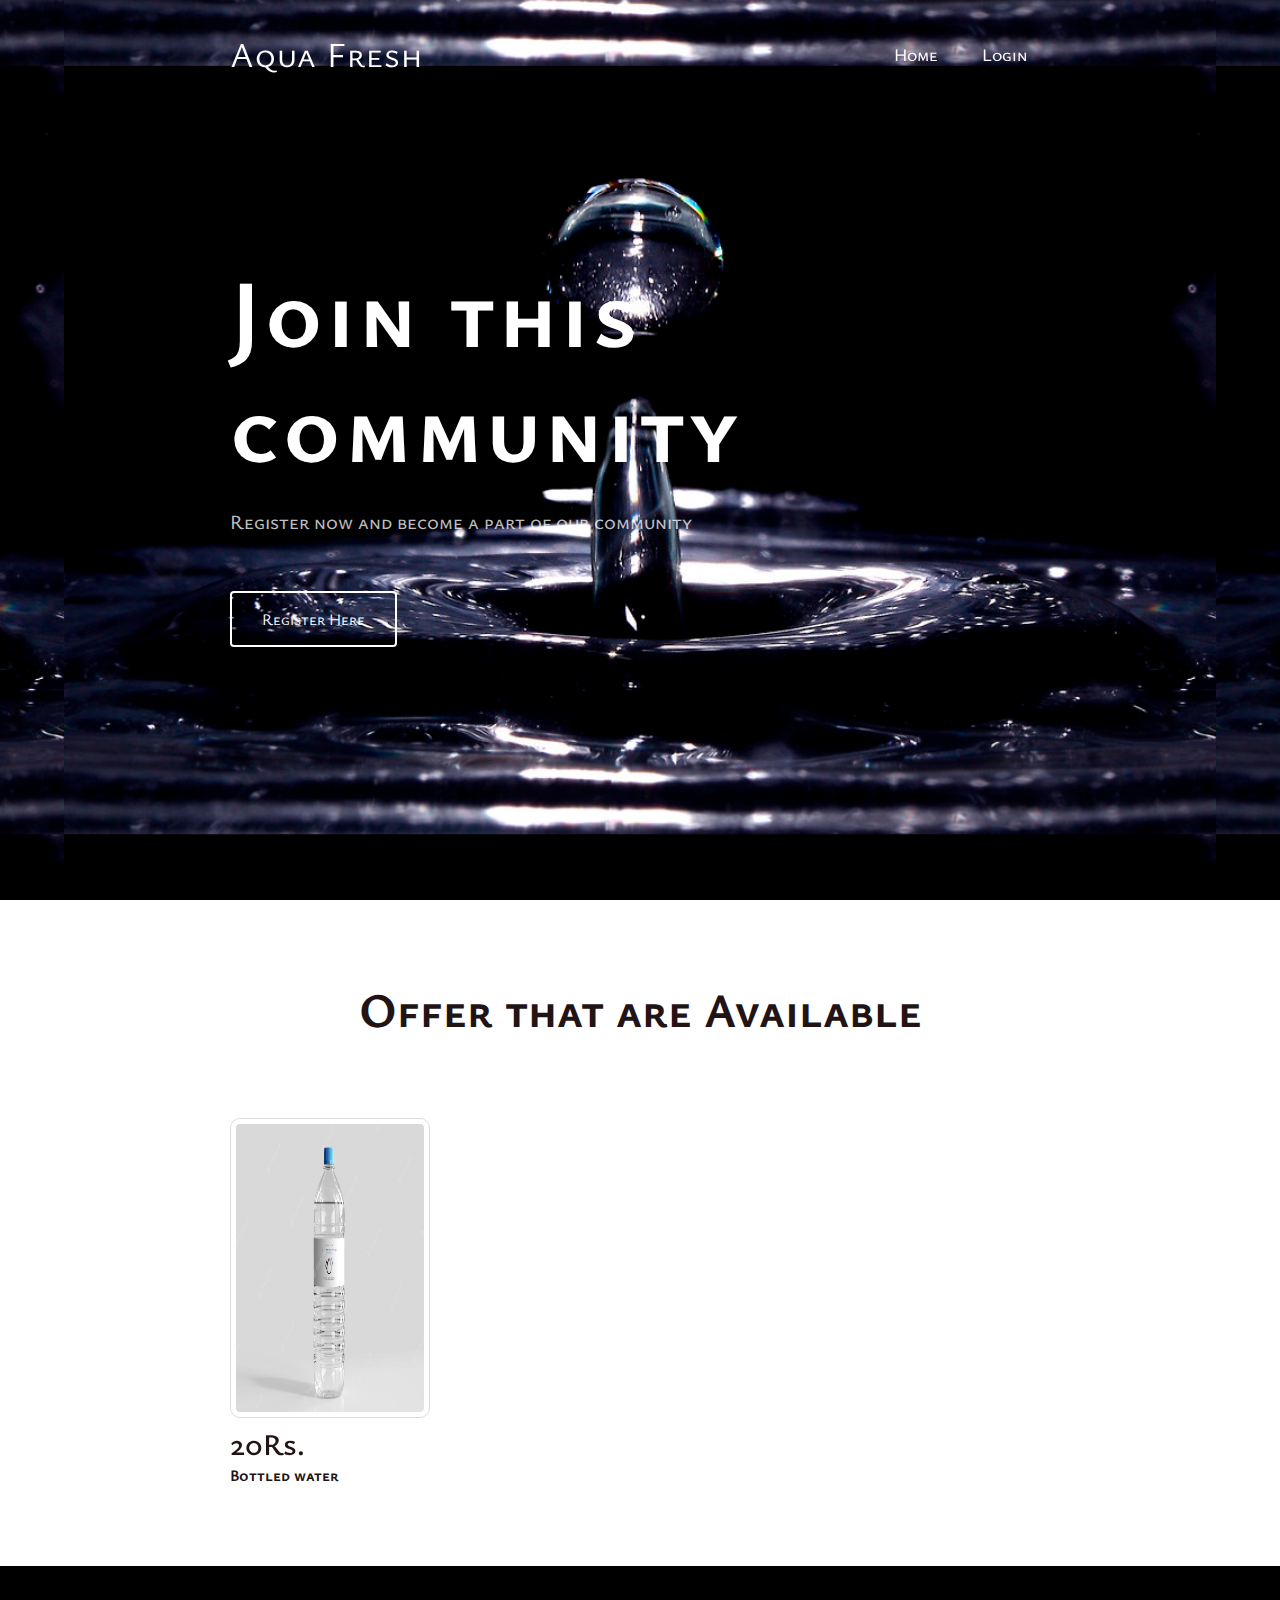
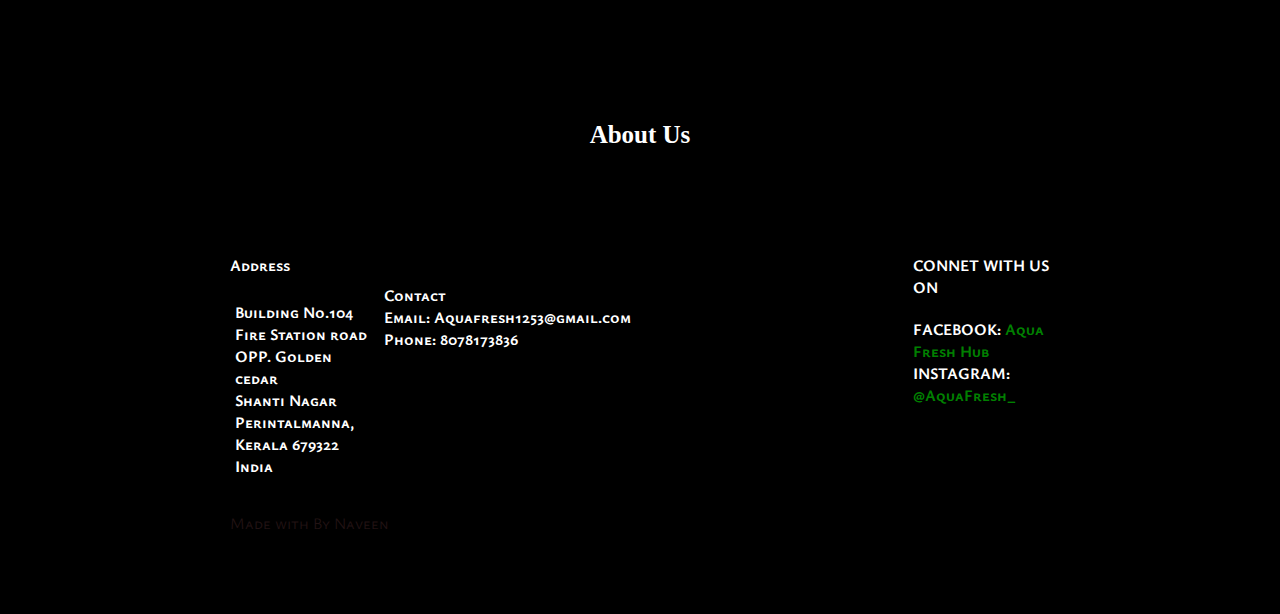
<file: index.html>
<!DOCTYPE html>
<html>
<head>
    <meta charset="utf-8">
    <meta name="viewport" content="width=device-width, inital-scale=1">
  <title>Aqua Fresh</title>
  <link rel="stylesheet" type="text/css" href="home.css">
  <link rel="stylesheet" href="https://unpkg.com/boxicons@latest/css/boxicons.min.css">
  <link rel="preconnect" href="https://fonts.googleapis.com">
  <link rel="preconnect" href="https://fonts.gstatic.com" crossorigin>
  <link href="https://fonts.googleapis.com/css2?family=Ysabeau+SC:wght@200;500;700;900&display=swap" rel="stylesheet">
</head>
<body>
    <!---header---->
    
    <header>
        <a href="index.html" class="logo">Aqua Fresh</a>
        <div class="bx bx-menu" id="menu-icon"></div>

        <ul class="navbar">
            <li><a href="index.html">Home</a></li>
            <li><a href="login.html">Login</a></li>
        </ul>
    </header> 




    <!----Home section---->
    <section class="home" id="home">
    <div class="home-text">
    <h1>Join this community</h1>
    <p>Register now and become a part of our community</p>
    <a href="login.html" class="home-btn">Register Here</a>
    </div>
    </section>

    <!----Offers-->

    <section class="package" id="package">
        <div class="title">
            <h2>Offer that are Available</h2>
        </div>
        <div class="package-content">
            <div class="box">
                <div class="thum">
                    <img src="Img/bottle.avif" style="border: 1px solid #ddd;
                    border-radius: 10px;
                    padding: 5px;
                    height: 300px;
                    width: 200px;">
                    <h3>20Rs.</h3>
                </div>
                <div class="dest-content">
                    <div class="location">
                        <h4>Bottled water</h4>
                    </div>
                </div>
            </div>
        </div>
    </section>

    <section class="footer" style="background-color: black;">
        <h4 style="color: white; padding-inline-start: 10px; padding-top: 20px; font-size: 25px; font-family: 'Arvo', serif; text-align: center; padding: 75px 0px;">About Us</h4>
    
        <div class="row" style="padding: 30px 0px; width: 100%; display: flex;">
            <div class="cols">
                <h4 style="padding-bottom: 20px; color: white;">Address</h4>
                <h4 style="padding: 5px; color: white;">Building No.104<br>Fire Station road<br>OPP. Golden cedar<br>Shanti Nagar<br>Perintalmanna, Kerala 679322<br>India</h4>
            </div>
            <div class="cols" style="color: white; padding: 30px 0px; width: 100%; display: flex;">
                <h4 style="padding-bottom: 20px;">Contact <br> Email: Aquafresh1253@gmail.com <br>Phone: 8078173836</h>
            </div>
            <div class="cols" style="color: white;">
                <h4 style="padding-bottom: 20px; ">CONNET WITH US ON</h3>
                <h4>FACEBOOK: <a href="https://www.facebook.com/mantrapmna" style="color:green;">Aqua Fresh Hub</a></h4>
                <h4>INSTAGRAM: <a href="https://www.instagram.com/mantra_herbal_beauty_clinic/" style="color: green;">@AquaFresh_</a></h4>
            </div>
        </div>
        <div class="icons">
            <a href="https://instagram.com/mantra_herbal_beauty_clinic?igshid=YmMyMTA2M2Y="><i class="fa fa-instagram"></i></a>
            <a href="https://www.facebook.com/mantrapmna"><i class="fa fa-facebook"></i></a> 
            <p><i class="fa-regular fa-copyright"></i> Made with <i class="fa fa-heart-o"></i> By Naveen</p>
        </div>
        
    </section>

    <!----link to js---->
    <script type="text/javascript" src="home.js"></script>


</body>


</html>
</file>
<file: home.css>
*{
    padding: 0;
    margin: 0;
    box-sizing: border-box;
    font-family: 'Ysabeau SC', sans-serif;
    text-decoration: none;
    list-style: none;
    scroll-behavior: smooth;
}

:root{
    --bg-color: #fff;
    --text-color: #221314;
    --second-color: #5a7184;
    --main-color: #6e54fa;
    --big-font: 6rem;
    --h2-font: 3rem;
    --p-font: 1.1rem;
}

body{
    background: var(--bg-color);
    color: var(--text-color);
}

header{
    position: fixed;
    top: 0;
    right: 0;
    width: 100%;
    z-index: 1000;
    display: flex;
    align-items: center;
    justify-content: space-between;
    background: transparent;
    padding: 30px 18%;
    transition: .40s;
}

.logo{
    font-size: 35px;
    font-weight: 60px;
    letter-spacing: 1px;
    color: var(--bg-color);
}

.navbar{
    display: flex;
}

.navbar a{
    color: var(--bg-color);
    font-size: var(--p-font);
    font-weight: 500;
    padding: 10px 22px;
    border-radius: 4px;
    transition: ease .40s;
}

.navbar a:hover{
    background: var(--bg-color);
    color: var(--text-color);
    box-shadow: 5px 10px 30px rgb(85 85 85 / 20%);
    border-radius: 4px;
}

.nav .btnLogin-popup{
    width: 130px;
    height: 50px;
    background: transparent;
    border: 2px solid #fff;
    outline: none;
    border-radius: 6px;
    cursor: pointer;
    font-size: 1.1em;
    color: #fff;
    font-weight: 500;
    margin: 0px 1000px;
    transition: .5s;
}

.nav .btnLogin-popup:hover{
    background: #fff;
    color: #162938;
}

#menu-icon{
    color: var(--bg-color);
    font-size: 35px;
    z-index: 10001;
    cursor: pointer;
    display: none;
}

section{
    padding: 80px 18%;

}

.home{
    position: relative;
    width: 100%;
    height: 100vh;
    background: url(Img/water2.jpg);
    background-size: 90%;
    background-position: center;
    display: grid;
    grid-template-columns: repeat(1, 1fr);
    align-items: center;
}


.home-text h1{
    font-size: var(--big-font);
    line-height: 1.2;
    color: var(--bg-color);
    letter-spacing: 4px;
    margin-bottom:  20px;
}

.home-text p{
    color: #ffffffbf;
    font-size: 20px;
    font-weight: 500;
    line-height: 38px;
    margin-bottom: 50px;
}

.home-btn{
    display: inline-block;
    font-size: 16px;
    padding: 15px 30px;
    background: transparent;
    color: var(--bg-color);
    border-radius: 4px;
    border: 2px solid #fff;
    transition: ease .40s;
}

.home-btn:hover{
    background: var(--bg-color);
    transform: scale(1.1);
    color: #221314;
}

.wrapper{
    position: relative;
    width: 400px;
    height: 440px;
    background: transparent;
    border: 2px solid rgba(255, 255, 255 , .5);
    border-radius: 20px;
    backdrop-filter: blur(20px);
    box-shadow: 0 0 30px rgba(0, 0, 0 , .5);
    display: flex;
    justify-content: center;
    align-items: center;
}



.form-box h2{
    font-size: 2em;
    color: #162938;
    text-align: center;
}

.input-box{
    position: relative;
    width: 100%;
    height: 50px;
    border-bottom: 2px solid #fff;
    margin: 30px 0;
}

.input-box label{
    position: absolute;
    top: 50%;
    left: 5px;
    transform: translateY(-50%);
    font-size: 1em;
    color: #162938;
    font-weight: 500;
    pointer-events: none;
    transition: .5s;
} 

.input-box input:focus~label,
.input-box input:valid~label {
    top: -5px;
}

.input-box input {
    width: 100%;
    height: 100%;
    background: transparent;
    border: none;
    outline: none;
    font-size: 1em;
    color: #162938;
    font-weight: 700;
    padding: 0 35px 0 5px;
}

.input-box .icon {
    position: absolute;
    right: 8px;
    color: #162938;
    line-height: 57px;
}

.remember-forgot {
    font-size: .9em;
    color: #162938;
    font: 500;
    margin: -15px 0 15px;
    display: flex;
    justify-content: space-between;
}

.remember-forgot label input {
    accent-color: #fff;
    margin-right: 3px;
}

.remember-forgot a {
    color: #6e54fa;
    text-decoration: none;
}

.remember-forgot a:hover {
    text-decoration: underline;
}

.btn {
    width: 100%;
    height: 45px;
    background: #fff;
    border: none;
    outline: none;
    border-radius: 6px;
    cursor: pointer;
    font-weight: 900;
}

.login-register {
    font-size: .9em;
    color: #162938;
    text-align: center;
    font-weight: 500;
    margin: 25px 0 10px;
}

.login-register p a {
    color: #6e54fa;
    text-decoration: none;
    font-weight: 600;
}

.login-register p a:hover {
    text-decoration: underline;

}

header.sticky{
    background: var(--bg-color);
    padding: 10px 18%;
    box-shadow: rgba(33, 35, 38, 0.1) 0px 10px 10px -10px;
}

.sticky .logo{
    color: var(--text-color);
}

.sticky .navbar a{
    color: var(--text-color);
}

.title {
    text-align: center;
}

.title h2 {
    font-size: var(--h2-font);
    line-height: 1.2;

}

.package-content{
    display: grid;
    grid-template-columns: repeat(auto-fit, minmax(200px,auto));
    grid-gap: 2rem;
    align-items: center;
    margin-top: 5rem;
}

.thum{
    position: relative;
    transition: all .3s cubic-bezier(cubic-bezier(0.445, 0.05, 0.55, 0.95));
    will-change: filter;
    cursor: pointer;
}



.thum h3{
    position: relative;
    font-size: 30px;
    font-weight: 600;
    text-align: left;
    color: var(--text-color);

}
</file>
